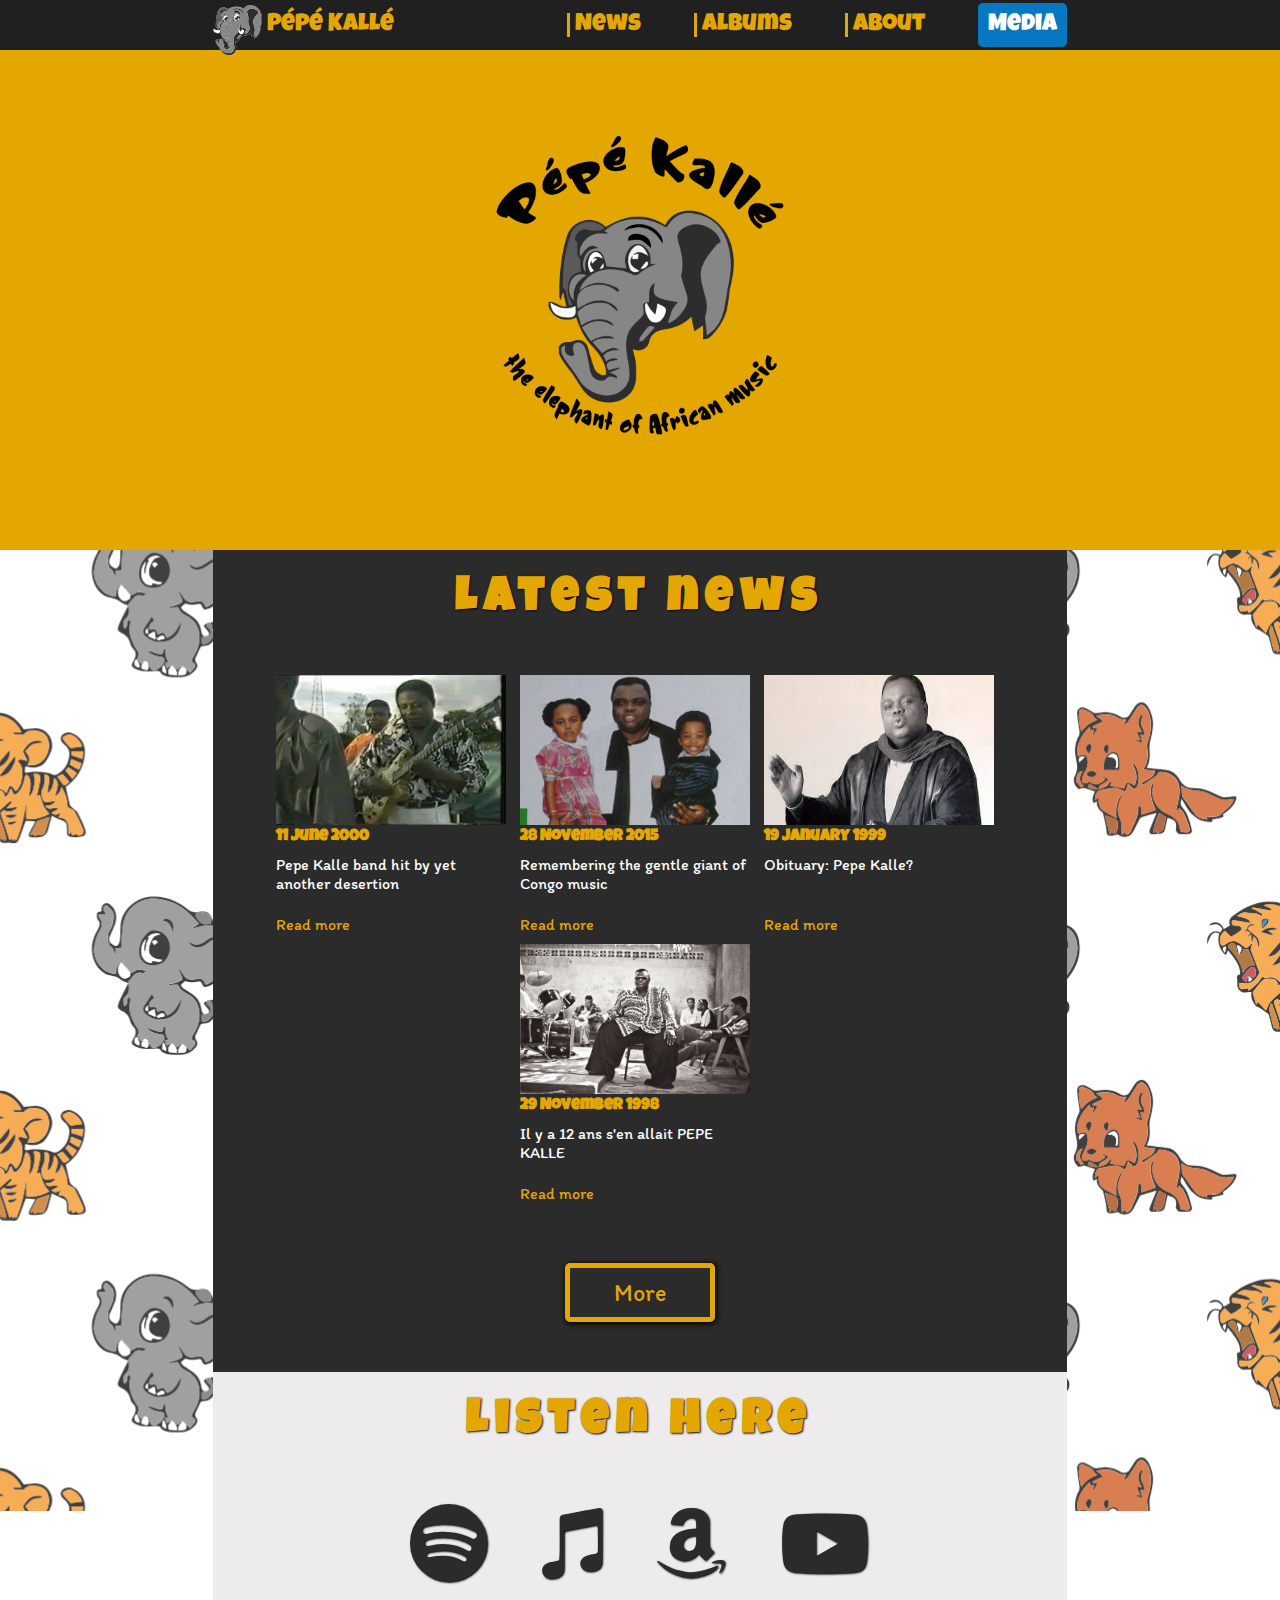
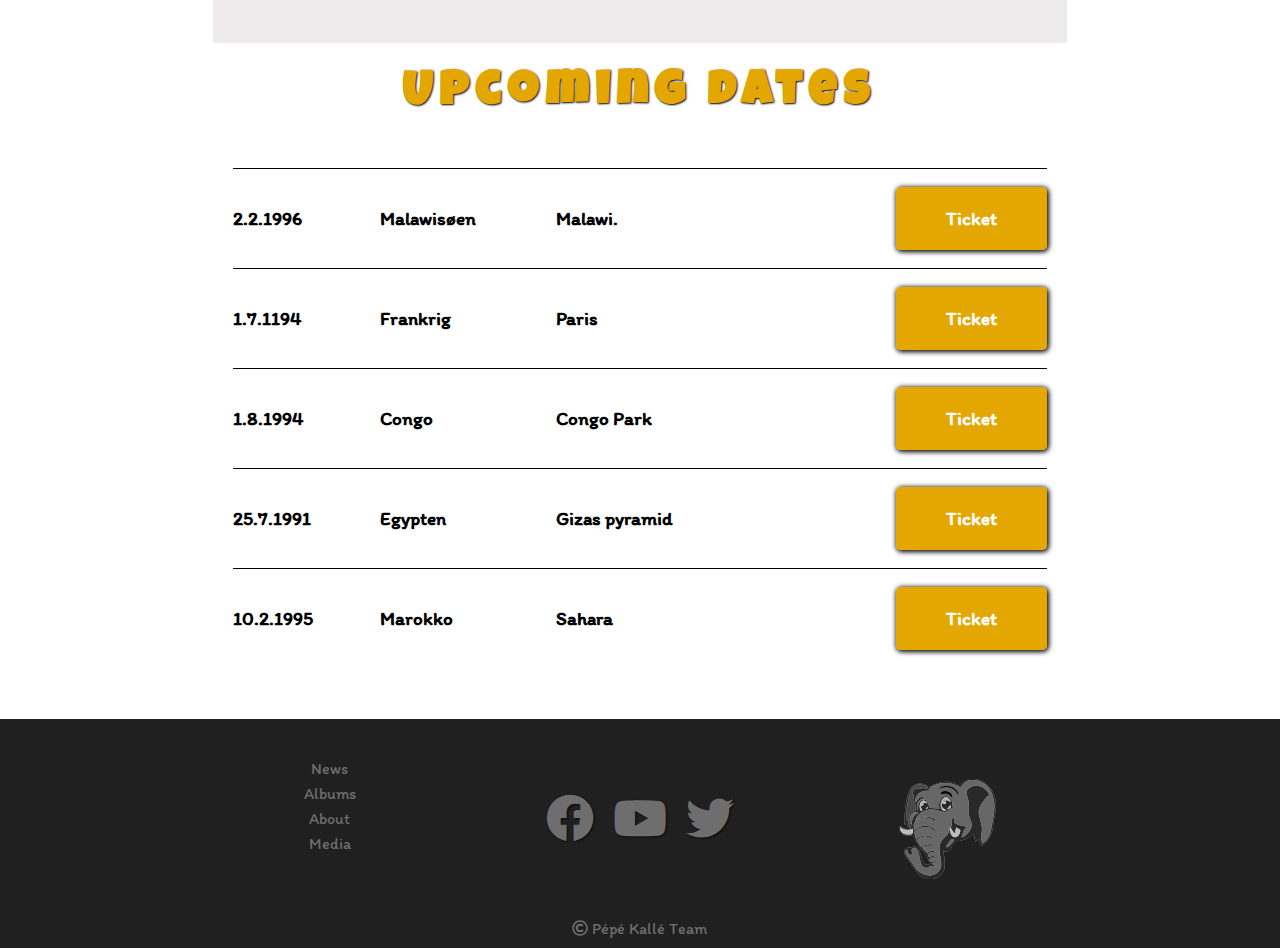
<file: index.html>
<!doctype html>
<html lang="da">
<head>
	<meta charset="utf-8">
	<link rel="stylesheet" href="style/style.css">
	<link rel="stylesheet" href="https://use.fontawesome.com/releases/v5.3.1/css/all.css">
	<link href="https://fonts.googleapis.com/css?family=Bangers|Bevan|Inconsolata|Itim|Luckiest+Guy|Skranji" rel="stylesheet">
	<meta name="viewport" content="width=device-width, initial-scale=1.0"/>
	<meta http-equiv="X-UA-Compatible" content="ie=edge">
	<title>Pépé Kallé</title>
</head>

<body>
<section class="grid"> 
	
	<nav class="navbar"> 
		<a class="logo" href="index.html"><img src="images/logo_lille.svg" alt="">Pépé Kallé</a>
		<ul class="ul">
			<li><a class="menu_link" href="underside/news.html">News</a></li>
			<li><a class="menu_link" href="underside/albums.html">Albums</a></li>
			<li><a class="menu_link" href="underside/om_pepe.html">About</a></li>
			<li><a class="menu_link" href="underside/media.html">Media</a></li>
		</ul>
	</nav>

	<header>
		<img src="images/frontpage/Logo_elephant_text2.png" alt="Pépé Kallé's logo of an elephant">

		
	</header>

	<section class="content frontpage front_news">	<!-- Indsæt indhold inden i denne section -->
		<h1>Latest news</h1>
		
		<article class="front_section">
			<a href="https://www.nation.co.ke/lifestyle/1190-367030-fe2fuuz/index.html"><img class="img" src="images/news/news4.jpg" alt=""></a>
			<h2> 11 June 2000</h2>
			<p>Pepe Kalle band hit by yet another desertion</p>
			<a href="https://www.nation.co.ke/lifestyle/1190-367030-fe2fuuz/index.html">Read more</a>
		</article>
		<article class="front_section">
			<a href="https://www.nation.co.ke/lifestyle/weekend/Remembering-the-gentle-giant-of-Congo-music/1220-2974852-1gqofxz/index.html"><img class="img" src="images/news/news1.jpg" alt=""></a>
			<h2>28 November 2015</h2>
			<p>Remembering the gentle giant of Congo music </p>
			<a href="https://www.nation.co.ke/lifestyle/weekend/Remembering-the-gentle-giant-of-Congo-music/1220-2974852-1gqofxz/index.html">Read more</a>
		</article>
		
		<article class="front_section">
			<a href="https://www.independent.co.uk/arts-entertainment/obituary-pepe-kalle-1074850.html"><img class="img" src="images/news/news5.jpg" alt=""></a>
			<h2> 19 January 1999</h2>
			<p>Obituary: Pepe Kalle? </p>
			<a href="https://www.independent.co.uk/arts-entertainment/obituary-pepe-kalle-1074850.html">Read more</a>
		</article>
		
		<article class="front_section">
			<a href="http://www.mbokamosika.com/article-il-y-a-12-ans-s-en-allait-pepe-kalle-61956581.html"><img class="img" src="images/news/news3.jpg" alt=""></a>
			<h2>  29 November 1998 </h2>
			<p>Il y a 12 ans s'en allait PEPE KALLE </p>
			<a href="http://www.mbokamosika.com/article-il-y-a-12-ans-s-en-allait-pepe-kalle-61956581.html">Read more</a>
		</article>
		
		<a class="more_link" href="underside/news.html">More</a>
	</section>
	
	<section class="content frontpage front_listen">	<!-- Indsæt indhold inden i denne section -->
		<h1>Listen here</h1>

		<a class="listen_link" href="https://open.spotify.com/artist/6zK5u6YhHezhkI3QY485yV"><i class="fab fa-spotify"></i></a>
		<a class="listen_link" href="https://itunes.apple.com/us/artist/pepe-kalle/123542247"><i class="fab fa-itunes-note"></i></a>
		<a class="listen_link" href="https://www.amazon.com/default/e/B000AQ2BV0?redirectedFromKindleDbs=true&shoppingPortalEnabled=false"><i class="fab fa-amazon"></i></a>
		<a class="listen_link" href="https://www.youtube.com/channel/UC9D18-XZMvO4LSpqMX9WUuA"><i class="fab fa-youtube"></i></a>
	</section>
	
	<section class="content frontpage front_dates">	<!-- Indsæt indhold inden i denne section -->
		<h1>Upcoming dates</h1>

		<table>
			<tr>
				<th>2.2.1996</th>
				<th>Malawisøen</th>
				<th>Malawi.</th>

				<th><a href="">Ticket</a></th>
			</tr>
			<tr>
				<th>1.7.1194</th> <!-- dato -->
				<th>Frankrig</th> <!-- land -->
				<th>Paris</th> <!-- sted -->

				<th><a href="">Ticket</a></th>
			</tr>
			<tr>
				<th>1.8.1994</th>
				<th>Congo</th>
				<th>Congo Park</th>

				<th><a href="">Ticket</a></th>
			</tr>
			<tr>
				<th>25.7.1991</th>
				<th>Egypten </th>
				<th>Gizas pyramid </th>

				<th><a href="">Ticket</a></th>
			</tr>
			<tr>
				<th>10.2.1995</th>
				<th>Marokko</th>
				<th>Sahara</th>
				<th><a href="">Ticket</a></th>
			</tr>
		</table>
		
	</section>

	
	</section>

	<footer>
		<section class="foot first">
		<nav > 
			<ul >
			<li><a href="underside/news.html">News</a></li>
			<li><a href="underside/albums.html">Albums</a></li>
			<li><a href="underside/om_pepe.html">About</a></li>
			<li><a href="underside/media.html">Media</a></li>
		</ul>
	</nav>
		</section>
		<section class="foot second">
			<a class="listen_link" href="https://www.facebook.com/kallepepe/"><i class="fab fa-facebook"></i></a>
			<a class="listen_link" href="https://www.youtube.com/channel/UC9D18-XZMvO4LSpqMX9WUuA"><i class="fab fa-youtube"></i></a>
			<a class="listen_link" href="https://twitter.com/francopepekalle?lang=da"><i class="fab fa-twitter"></i></a>
		</section>
		<section class="foot third">
			<a class="logo" href="index.html"><img class="" src="images/logo_lille.svg" alt=""></a>
		</section>
		<section class="foot fourth">
			<i class="far fa-copyright"></i> <p>Pépé Kallé Team</p>
		</section>

		


	</footer>
</body>
<script type=text/javascript src="script/script.js"></script>

</html>
</file>
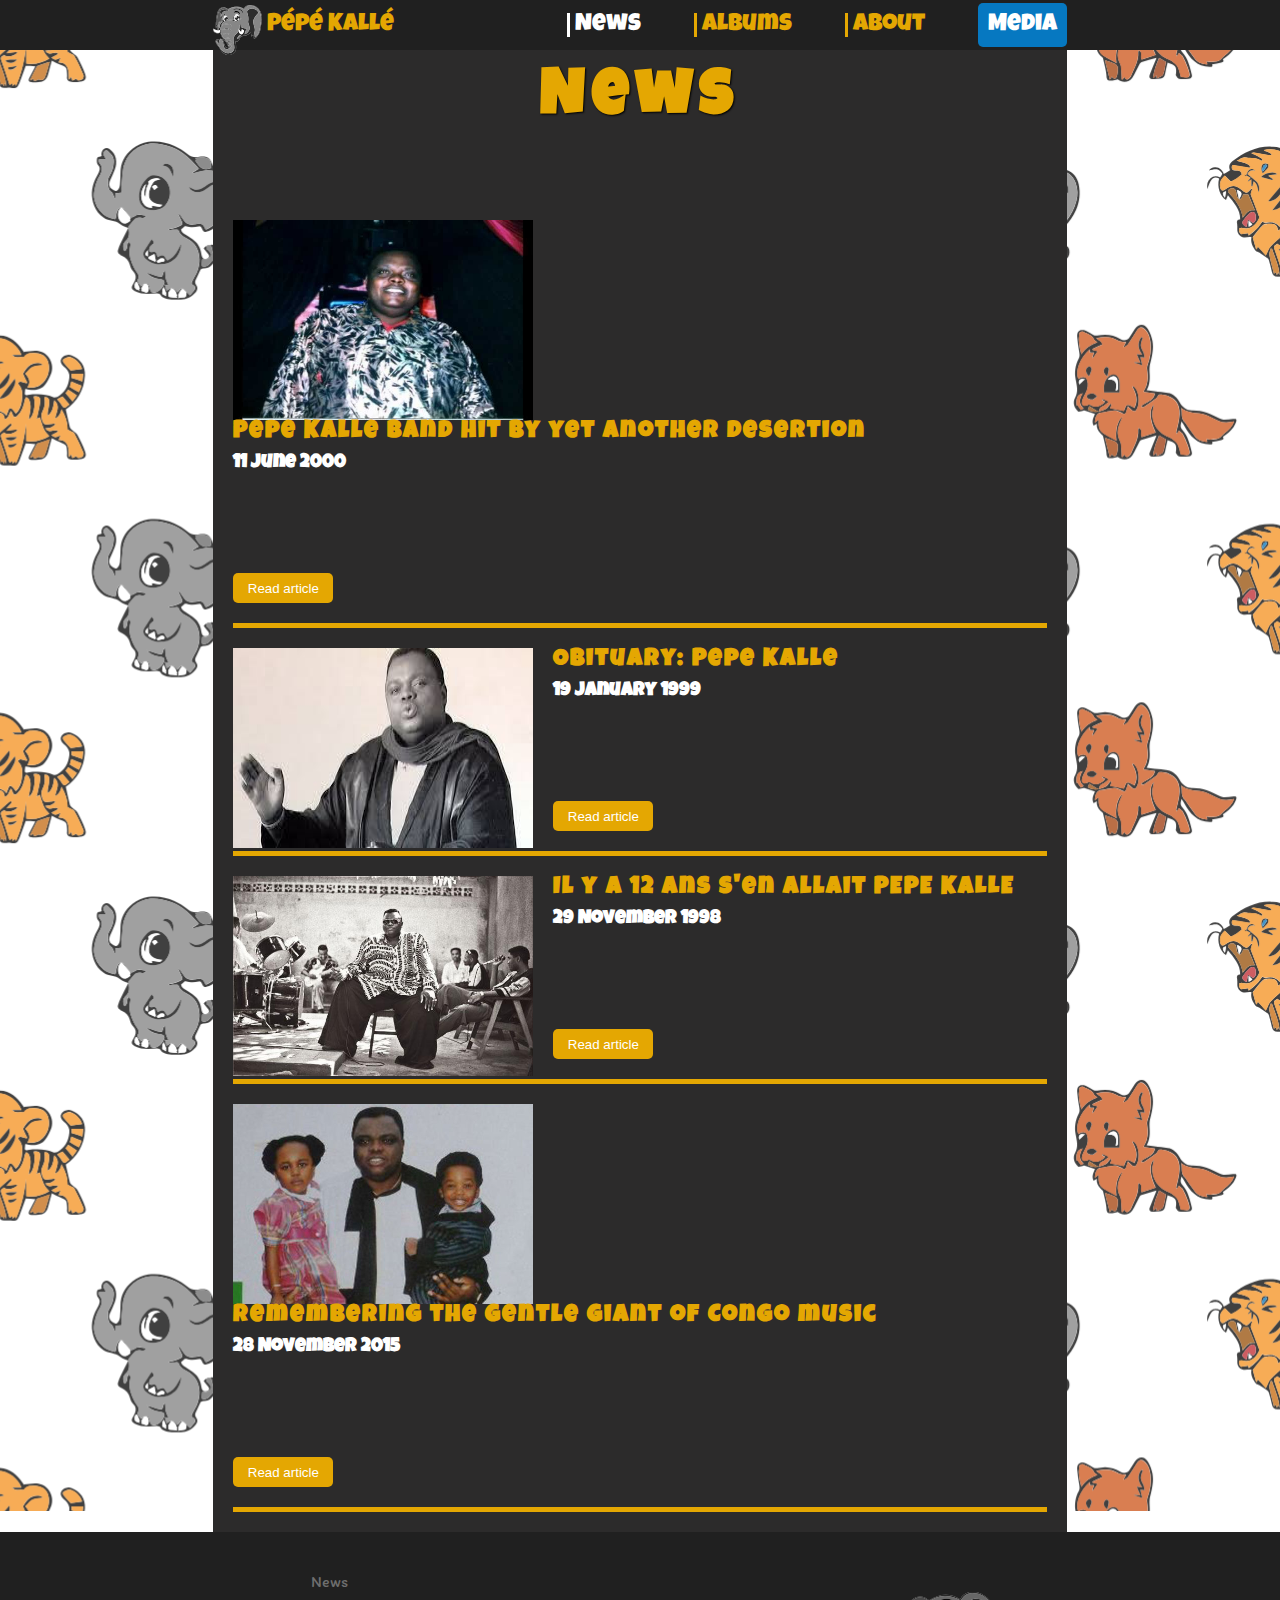
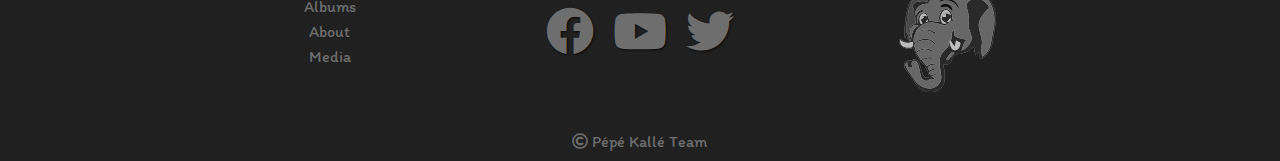
<file: underside/news.html>
<!doctype html>
<html lang="da">
<head>
	<meta charset="utf-8">
	<link rel="stylesheet" href="../style/style.css">
	<link rel="stylesheet" href="https://use.fontawesome.com/releases/v5.3.1/css/all.css">
	<meta name="viewport" content="width=device-width, initial-scale=1.0"/>
	<link href="https://fonts.googleapis.com/css?family=Bangers|Bevan|Inconsolata|Itim|Luckiest+Guy|Skranji" rel="stylesheet">
	<meta http-equiv="X-UA-Compatible" content="ie=edge">
	<title>Pépé Kallé</title>
</head>

<body>
<section class="grid"> 
	
	<nav class="navbar"> 

		<a class="logo" href="../index.html"><img src="../images/logo_lille.svg" alt="">Pépé Kallé</a>
		<ul class="ul">
			<li class="active"><a class="menu_link" href="../underside/news.html">News</a></li>
			<li><a class="menu_link" href="../underside/albums.html">Albums</a></li>
			<li><a class="menu_link" href="../underside/om_pepe.html">About</a></li>
			<li><a class="menu_link" href="../index.html">Media</a></li>
		</ul>
	</nav>



	<section class="content news_site ">	<!-- Indsæt indhold inden i denne section -->
		<section class="content_header"><h1 >News</h1></section>
		<article>
			<img src="../images/news/news6.jpg" alt="pepekalle"> 
			<h2>Pepe Kalle band hit by yet another desertion</h2>
			<h3>11 June 2000</h3>
			<button class="collapsible">Read article</button>
			<p class="p_show"> ENTERTAINMENT By Amos Ngaira By AMOS NGAIRA

Kinshasa: The Grand Empire Bakuba, whose legendary leader, Pepe Kalle (Kabaselleh Yampanya), died in 1998, recently suffered another severe blow when six key members quit to form another band. They have abandoned ace singer Papy Tex (Madolu) to start their own Empire Bakuba -- Five Stars band.

Talented solo guitarist Kinanga Boeing 737, the band leader of the splinter group, has teamed up with singers De Souza and Germain Kanza. It is widely believed that the split, the second to hit the group since the death of Pepe Kalle is a result of disagreements with Pax Tex.

The first splinter group, the Delta-Force de Pepe, was formed a few months after Pepe Kalle's death. Its key members are bassist Lufombo and rapper Djuna Mumbafu (Bileku Mpasi). The band is currently riding high with the hit song, Confirmation.

***

Nairobi: A new CD dedicated to environmental conservation, titled, Earth Song, was launched last Wednesday at the Audio Vault Studios. The enhanced CD, featuring singers Nikki (Sheila Mwanyigha) and Carol Atemi, is a joint effort by Unep's Regional Office for Africa, Compaq (EA) and Audio Vault Studios, to raise awareness about the "Save the Nairobi River" campaign.

Nikki is best known for her song, Mapenzi Tele, while Carol has been part of the duo, InTu.

***

At the Luna Park Entertainment Centre, Uhuru Park, this afternoon, there will be a special show by the newly-formed Orch Bel Air Musica. The group led by Petit Tchombe Ngoyi performs a blend of Rhumba and Ndombolo beats. Others members include bass guitarist Prince Longomba and singer Francis De Winston.

***

Meru: The Club Dimples, Milimani, will on Saturday host a disco extravaganza featuring DJ Sally B and KBC disc jockey "Crucial" Jeff Mwangemi. Patrons will be treated to soul, Lingala and reggae music.

***

Machakos: The Everest Kings Band has released a new CD titled, Nivishe Pete, which is already popular with revellers at their new base, the Great Kyama Inn.

The CD, a follow-up to singer Freshley Mwamburi's hit, Stella, also contains the songs, Boaz Olao, Wambua and Panga Mipango.

Band leader Abdul Muyonga says the new CD will be launched soon. Other members include former Orchestre Virunga vocalist Pepe Ibrahim and a former Les wanyika bassist, Tom Malanga.

***

Eldoret: Musician-cum-evangelist Ben Bahati, of the I've Given my Life to Jesus fame, and the visiting Congolese group MC band, will this afternoon entertain at a gospel music extravaganza, "Eldoret 2000 New Life Crusade," at the Huruma Grounds.

Mombasa's Abednego Mwanjala, who specialises in the accordion, is also expected. The four-day event, which started on Thursday, ends this evening.</p>
		</article>	
	<article>
			<img src="../images/news/news5.jpg" alt="pepekalle"> 
			<h2>Obituary: Pepe Kalle</h2>
			<h3>19 January 1999</h3>
			<button class="collapsible">Read article</button>
			<p class="p_show">IN THE second half of the 1980s, Pepe Kalle, the "Elephant of Zaire", lumbered briefly across the world stage as one of the most popular international representatives of African popular music.
			
He was born Kabasele Yampanya, in Kinshasa, then still known by its Belgian colonial name of Leopold-ville, in 1951, when the territories of the Congo region were developing the genre known as Congolese rumba, a mixture of European and American church and popular music, a touch of jazz, a great deal of the then fashionable Latin American orchestration, and a spicing of local traditional rhythm and melody.

Because of its melodiousness, universally appealing rhythm and dynamism, and also because of the efficiency of its radio and record distribution in a continent then without a modern recorded music industry, Congolese popular music soon came to dominate the listening of the whole of Africa.

One of the founding fathers of Congolese rumba was Joseph Kabasele, "Le Grand Kalle", who had studied at St George's Catholic school in Kinshasa. The young Kabasele Yampanya attended the same school, acquired his early musical training in its choir, and adopted his eminent forerunner's name when he became a professional singer, Pepe Kalle.

Kalle gained early experience partnering the popular singer Nyboma in the Orchestra Bella Bella, then formed his own group, Africa Choc.

In the early 1970s, the newly independent Zaire, at the behest of President Mobutu, was revolutionised by the authenticity movement, replacing colonial culture and values with traditional African ones: suits and ties were out, African tunics in, mass renaming took place. Congolese rumba band leaders, spearheaded by the late great Franco, Africanised their music injecting more indigenous percussion and melody and using lyrics in Lingala, Zaire's majority language.

Combined with a multiple guitar front line and the inter-play between a lead singer and a chanting three- or four-part male chorus, this exciting new wave rumba, also known as soukous, redoubled its appeal throughout Africa. Kalle, his Africa Choc band renamed Empire Bakuba after "a Congolese tribe led by a huge and tall chieftain", was soon among its top practitioners.

Modern Zairian dance groups employ a number of devices to get audiences on their feet: animateurs shouting out the steps and catch phrases for the countless new dance crazes, dancers demonstrating them, spectacle of every sort.</p>
		</article>	

		<article>
			<img src="../images/news/news3.jpg" alt="pepekalle"> 
			<h2>Il y a 12 ans s'en allait PEPE KALLE</h2>
			<h3>29 November 1998</h3>
			<button class="collapsible">Read article</button>
			<p class="p_show">IN THE second half of the 1980s, Pepe Kalle, the "Elephant of Zaire", lumbered briefly across the world stage as one of the most popular international representatives of African popular music.

He was born Kabasele Yampanya, in Kinshasa, then still known by its Belgian colonial name of Leopold-ville, in 1951, when the territories of the Congo region were developing the genre known as Congolese rumba, a mixture of European and American church and popular music, a touch of jazz, a great deal of the then fashionable Latin American orchestration, and a spicing of local traditional rhythm and melody.

Because of its melodiousness, universally appealing rhythm and dynamism, and also because of the efficiency of its radio and record distribution in a continent then without a modern recorded music industry, Congolese popular music soon came to dominate the listening of the whole of Africa.

One of the founding fathers of Congolese rumba was Joseph Kabasele, "Le Grand Kalle", who had studied at St George's Catholic school in Kinshasa. The young Kabasele Yampanya attended the same school, acquired his early musical training in its choir, and adopted his eminent forerunner's name when he became a professional singer, Pepe Kalle.

Kalle gained early experience partnering the popular singer Nyboma in the Orchestra Bella Bella, then formed his own group, Africa Choc.

In the early 1970s, the newly independent Zaire, at the behest of President Mobutu, was revolutionised by the authenticity movement, replacing colonial culture and values with traditional African ones: suits and ties were out, African tunics in, mass renaming took place. Congolese rumba band leaders, spearheaded by the late great Franco, Africanised their music injecting more indigenous percussion and melody and using lyrics in Lingala, Zaire's majority language.

Combined with a multiple guitar front line and the inter-play between a lead singer and a chanting three- or four-part male chorus, this exciting new wave rumba, also known as soukous, redoubled its appeal throughout Africa. Kalle, his Africa Choc band renamed Empire Bakuba after "a Congolese tribe led by a huge and tall chieftain", was soon among its top practitioners.

Modern Zairian dance groups employ a number of devices to get audiences on their feet: animateurs shouting out the steps and catch phrases for the countless new dance crazes, dancers demonstrating them, spectacle of every sort.</p>
		</article>	

<article>
			<img src="../images/news/news1.jpg" alt="pepekalle"> 
			<h2>Remembering the gentle giant of Congo music</h2>
			<h3>28 November 2015</h3>
			<button class="collapsible">Read article</button>
			<p class="p_show">Saturday marks exactly 17 years since burly Congolese musician Pepe Kalle Yampanya died.

He is credited with some great compositions, but also for nurturing several people with growth disabilities into celebrities. Thanks to Pepe Kalle, Ayilla Emoro became a household name in Congo and elsewhere in East and Central Africa. Other ‘small’ stars brought to the limelight included dancers Jolie Bebe and Dominic Mabwa, who made a huge physical contrast with the burly Pepe Kalle.

Fondly referred to as ‘Le Elephant’ due to his massive size and giant legs,  Pepe Kalle not only had a melodious voice, but was also a master of the stage show. It was comical sometimes to see him cuddling the small dancers, who remained an integral part of his concerts. Emoro suffered a fatal heart attack during a tour of Zambia and Botswana in the early 1990s, a massive blow to the band, but Pepe Kalle soldiered on.

The spirit and legacy of his Grand Empire Bakuba band are still alive with some former members of the band resident in Kinshasa while others are based in Europe.

Pepe Kalle will be remembered for some of his big Soukous beat songs such as Moyibi, Roger Milla (in praise of Cameroonian soccer legend Roger Milla), and the highly sentimental Tika Makanisi.

At the advent of the ‘Kwasa Kwasa’ dancing style in the early 1990s, Pepe Kalle was among the artistes who popularised it across Africa.

Speaking to the Saturday Nation from Kinshasa earlier this week, Lofombo Gode, who was a bass guitarist of the Grand Empire Bakuba band, said the highlight of the event will be  a visit to Pepe Kalle’s graveside in Matonge.

Later,  former band members will attend Mass at a Catholic church in the Bandal suburb.

Later this evening, Lofombo hinted that there would be a special show at the Bandal Centre in Kinshasa.

Among those expected to take part are Dilu Dilumona, Djo Djo Ikomo, who had a stint with Franco Luambo Makiadi’s TP OK Jazz. Ikomo performed in Kenya in the 70s with Bana Ngenge and Les Noirs. Also expected is yet another of the ‘small’ dancers,  Dominic Mabwa.
			</p>
		</article>	
	</section>
	<footer>
		<section class="foot first">
		<nav > 
			<ul >
			<li><a href="../underside/news.html">News</a></li>
			<li><a href="../underside/albums.html">Albums</a></li>
			<li><a href="../underside/om_pepe.html">About</a></li>
			<li><a href="../underside/media.html">Media</a></li>
		</ul>
	</nav>
		</section>
		<section class="foot second">
			<a class="listen_link" href="https://www.facebook.com/kallepepe/"><i class="fab fa-facebook"></i></a>
			<a class="listen_link" href="https://www.youtube.com/channel/UC9D18-XZMvO4LSpqMX9WUuA"><i class="fab fa-youtube"></i></a>
			<a class="listen_link" href="https://twitter.com/francopepekalle?lang=da"><i class="fab fa-twitter"></i></a>
		</section>
		<section class="foot third">
			<a class="logo" href="../index.html"><img class="" src="../images/logo_lille.svg" alt=""></a>
		</section>
		<section class="foot fourth">
			<i class="far fa-copyright"></i> <p>Pépé Kallé Team</p>
		</section>

	</footer>

</body>
<script type=text/javascript src="../script/script.js"></script>

</html>
</file>
<file: style/style.css>
*{
	margin:0;
	padding:0;
}
body{
	
	/*background-color: rgba(228, 167, 2, 1);*/
	background-image:url("../images/bg_dyr_mønster.svg");
	background-size: cover;
	background-repeat: no-repeat;
	background-attachment: fixed;
	font-family: 'Itim', cursive;
}
h1, h2, h3, h4, h5, h6, .navbar{
		font-family: 'Luckiest Guy', cursive;

}
h1{
	letter-spacing: 7px;
	color:#E4A702;
	font-size: 2em;
	line-height: 100px;
	text-shadow: 1px 1px 2px #000;
}
/*////////////////////////////////////////////
GRID SETUP
///////////////////////////////////////////*/
.grid{
	display: grid;
	margin-top: 50px;
	grid-template-rows:auto;
	grid-template-columns: repeat(12, 1fr);
}
.content{
	grid-column-start: 3;
  	grid-column-end: 11;
  	padding:0 20px;
  	
}

.content_header{
	grid-column: 3/ 13;
	text-align: center;
	background: rgba(44, 43, 43, 1);
	font-size: 2em;
	padding-bottom: 50px;
}
.content_gap{
	padding-bottom: 50px;
}
/*////////////////////////////////////////////
NAVIGATION
///////////////////////////////////////////*/
.navbar{
	display: grid;
  	grid-template-columns: repeat(12, 1fr);
	grid-column: 1 / 13;
	grid-row:2fr;
	width:100%;
	text-align:right;
	background: #202020;
	position: fixed;
	top:0;
	z-index: 999;
}
.navbar ul li{
	list-style-type: none;
	display: inline-block;
	height:10px;
	padding:10px 0px;
	line-height: 10px;
	margin:10px 0;
	transition: all .5s ease;
}
.navbar ul{
	grid-column: 5/ 11;
}
.navbar ul li a{
	text-decoration: none;
	font-size: 1.5em ;
	color: #E4A702;
	transition: all .5s ease;
	margin-right: 50px;
	padding-left: 5px;
	border-left:3px solid #E4A702;
}
.navbar ul li:last-child a{
	margin-right: 20px;
}
.navbar ul li:hover a{
	color:white;
	border-color: white;
}
.navbar .ul .active a{
	color:white;
	border-color: white;
}

.logo{
	grid-column:3 /5;
	height:50px;
	line-height: 50px;
	display: inline-block;
	text-align: left;
	text-decoration: none;
	color:#E4A702;
	font-size: 1.5em;
}
.logo img{
	height:50px;
	float:left;
	margin:5px 5px 5px 0px;
}
.navbar .ul li:last-child{
	text-align: right;
	margin:0;
}
.navbar ul li:last-child a{
	color:white;
	background-color:#0678C1; 
	border-radius: 5px;
	border:none;
	padding:10px;
	margin-right: 0px;
}
.navbar .ul li:last-child:hover{
	animation: shake 0.82s cubic-bezier(.36,.07,.19,.97) both;
  	transform: translate3d(0, 0, 0);
 	backface-visibility: hidden;
}
@keyframes shake {
  10%, 90% {
    transform: translate3d(-1px, 0, 0);
  }
  
  20%, 80% {
    transform: translate3d(2px, 0, 0);
  }

  30%, 50%, 70% {
    transform: translate3d(-4px, 0, 0);
  }

  40%, 60% {
    transform: translate3d(4px, 0, 0);
  }
}
/*////////////////////////////////////////////
FOOTER
///////////////////////////////////////////*/
footer{
	display: grid;
	grid-column: 1 / 13;
	grid-template-columns: repeat(12, 1fr);
	grid-template-rows: 1fr 1fr;
	background: #202020;
	height:200px;
}
.foot{
	text-align: center;
}
.first{
	grid-column-start: 3;
	grid-column-end: 5;
	margin-left: 20px;
}
.second{
	grid-column-start: 6;
	grid-column-end: 8;
}
.third{
	grid-column-start: 9;
	grid-column-end: 11;
	margin-right: 20px;
}
.first nav ul{
	line-height: 100px;
}
.first nav ul li{
	list-style: none;
	height:25px;
}
.first nav ul li a{
	text-decoration: none;
	color:#909090;
	opacity: .7;
}
.first nav ul li a:hover{
	text-decoration: underline;
}
.second a{
	color:#909090;
	opacity: .7;
	line-height: 200px;
	font-size: 3em;
	margin:0px 15px 0px 0px;
}
.third{
	line-height: 200px;
	opacity: .7;
}
.third a img{
	height:100px;
}
.fourth{
	grid-row-start: 2;
	grid-column: 1 / 13;
	background-color: #202020;
	text-align: center;
	color:#909090;
}
.fourth i{
	opacity: .7;
}
.fourth p{
	color:#909090;
	display: inline-block;
	padding-bottom: 10px;
	opacity: .7;
}
/*////////////////////////////////////////////
FORSIDE
///////////////////////////////////////////*/
.front_news{
	background-color:rgba(44, 43, 43, 1);
}
.frontpage{
	text-align: center;
	transition: all .5s ease;
	padding-bottom: 50px;
}
.front_section{
	width:230px;
	display: inline-block;
	text-align: left;
	padding-bottom: 10px;
	margin-right: 10px;
}
.front_section:last-child{
	margin:0;
}
.frontpage h1{
	color:#E4A702;
	font-size: 3em;
	line-height: 100px;
	margin-bottom: 25px;
	text-shadow: 1px 1px 2px #000;
}
.front_section p{
	width:230px;
	height:50px;
	padding-bottom: 10px;
	color:white;
}
.frontpage h2{
	color:#E4A702;
	font-size: 1em;
	padding-bottom: 10px;
}
.front_section a{
	text-decoration: none;
	color:#E4A702;
	transition: all .5s ease;
}
.front_section img{
	width:100%;
	height: 150px;
}
.front_section a:hover{
	color:#F0D05F;
	text-decoration: underline;
}
header{
	height:500px;
	grid-column-start: 1;
  	grid-column-end: 13;
  	background-color: #E4A702;
	line-height: 100vh;
	text-align: center;
}
 	
header img{
	transform: scale(.7);
}

.more_link{
	display: block;
	margin-left:auto;
	margin-right:auto;
	width:100px;
	text-decoration: none;
	border:5px solid #E4A702;
	padding:10px 20px;
	color:#E4A702;
	font-size: 1.5em;
	margin-top: 50px;
	transition: all .5s ease;
	border-radius: 5px;
	box-shadow: 1px 1px 5px 1px #000;
}
.more_link:hover{
	background: #E4A702;
	color:white;
}
.front_listen{
	grid-row:3 / 5;
	background-color: #EDEBEB;
}
.listen_link{
	margin-right: 50px;
	font-size: 5em;
	color:#2C2B2B;
	transition: all .5s ease;
	text-shadow: 1px 1px 2px #000
}
.listen_link:last-child{
	margin:0;
}
.listen_link:hover{
	color:#E4A702;
}
.front_dates{
	background-color: white;
}
.front_dates table{
	width:100%;
	border-collapse:collapse
}
.front_dates table tr{
	font-size: 1.2em;
	height:100px;
	border-top:1px solid black;
	text-align: left;
}
.front_dates table tr th:last-child{
	text-align: right;;
}
.front_dates table a{
	text-decoration: none;
	background: #E4A702;
	color:white;
	padding:15px 45px;
	border-radius: 5px;
	transition: all .5s ease;
	border:5px solid #E4A702;
	box-shadow: 1px 1px 5px 1px #000
}
.front_dates table a:hover{
	background-color: white;
	color:#E4A702;
}
/*////////////////////////////////////////////
Om Pepe
///////////////////////////////////////////*/
.om_pepe{
	background-color: #2C2B2B;
	text-align:left;
	color:#F0F0F0;
	line-height: 28px;
}
.om_pepe img{
	margin-top: 20px;
}
.om_pepe dl{
	display: inline-block;
	margin-bottom: 20px;
}
.om_pepe dl dt{
	color:#E4A702;
	display: inline-block;
}

/*////////////////////////////////////////////
ALBUMS
///////////////////////////////////////////*/
.box img{
    width: 200px;
    height: 200px;
    margin: 5px;
    grid-row: span 3;   
}
.content .box {
    background-color:#2C2B2B;
    padding: 20px;
    display: grid;
   grid-template-columns: 300px 1fr 300px;
   border-bottom: 4px solid #E4A702;
}
.box {
	color: #E4A702;

}
.box h1{
	letter-spacing: 3px;
	font-size: 1em;
	line-height: 20px;
}
.box .youtubebutton{
	grid-column-start: 3;
	grid-row-start: 2;
	text-align: center;
	color:#cc181e;
	height: 65px;
	width: 100px;
}
.box a{
	grid-column-start: 3;
	grid-row-start: 2;
}
.box p, .box ol,	 .box h1{
	grid-column-start: 2;
}

/*////////////////////////////////////////////
NEWS
///////////////////////////////////////////*/
.news_site{
	background-color: #2C2B2B;
}
.news_site article{
	margin-top: 20px;
	margin-bottom: 20px;
	border-bottom: 5px solid #E4A702;
}
.news_site article img{
	vertical-align: text-top;
	width:300px;
	height:200px;
	float:left;
	margin-right: 20px;
}
.news_site article h2{
	color: #E4A702;
	display: inline-block;
	font-size: 1.5em;
	margin-bottom: 10px;
	letter-spacing: 2px;
}
.news_site article h3{
	color:white;
	margin-bottom: 10px;
}
.collapsible{
	background-color: #E4A702;
	border:none;
	width:100px;
	height:30px;
	color:white;
	border-radius: 5px;
	margin-top: 90px;
	margin-bottom: 20px;
	cursor: pointer;
}
.news_site article .p_show{
	color:white;
	display: none;
	margin-bottom: 20px;
}
/*////////////////////////////////////////////
´Media
///////////////////////////////////////////*/
.content_media{
	background-color:  #2C2B2B;
}
iframe{
	width: 228px;
	margin-right: 15px;
	margin-top: 10px;
	border-bottom: 2px solid #E4A702;

}
iframe:nth-child(5), iframe:nth-child(9), iframe:nth-child(13){
	margin-right: 0;
}
.content_media img{
	width: 228px;
	height: 180px;
	margin-right: 15px;
	margin-top: 10px;
	border-bottom: 2px solid #E4A702;
}
.content_media img:nth-child(5), .content_media img:nth-child(9), .content_media img:nth-child(13), .content_media img:nth-child(17){
	margin-right: 0;
}

/*////////////////////////////////////////////
STORE
///////////////////////////////////////////*/
.content_store{
	background-color:#EDEBEB;
	
}
.content_store .content_header{
	padding-bottom: 0px;
}
.content_store .content_header h1{
	padding:20px 0;
}
.store{
	display: grid;
	grid-template-columns: 1fr 1fr 1fr;
	text-align: center;
}
.store h2{
	grid-column-start:2;
	font-size: 2em;
	margin:20px 0px;
	color:#2C2B2B;
}
.store article img{
	height:300px;
	background-color:#CACACA;
}
.store article{
	position: relative;
	transition: all .7s ease;
}
.store .store_col_1{
	grid-column-start:1;
}
.store .store_col_2{
	grid-column-start:2;
}
.store .store_col_3{
	grid-column-start:3;
}
.item_price{
	margin-bottom: 20px;
}
.item_name{
	font-weight: bold;
	font-size: 1.2em;
}
.store article a{
	position:absolute;
	top:40%;
	left:35%;
	text-decoration: none;
	background-color:#E4A702 ;
	width:100px;
	height:50px;
	line-height: 50px;
	color:white;
	border-radius: 10px;
	opacity: 0;
	transition: all .7s ease;
	box-shadow: 1px 1px 1px 1px rgba(0, 0, 0, 0.3)
}
.store article:hover img{
	opacity: .5;
}
.store article:hover a{
	opacity: 1;
}
</file>
